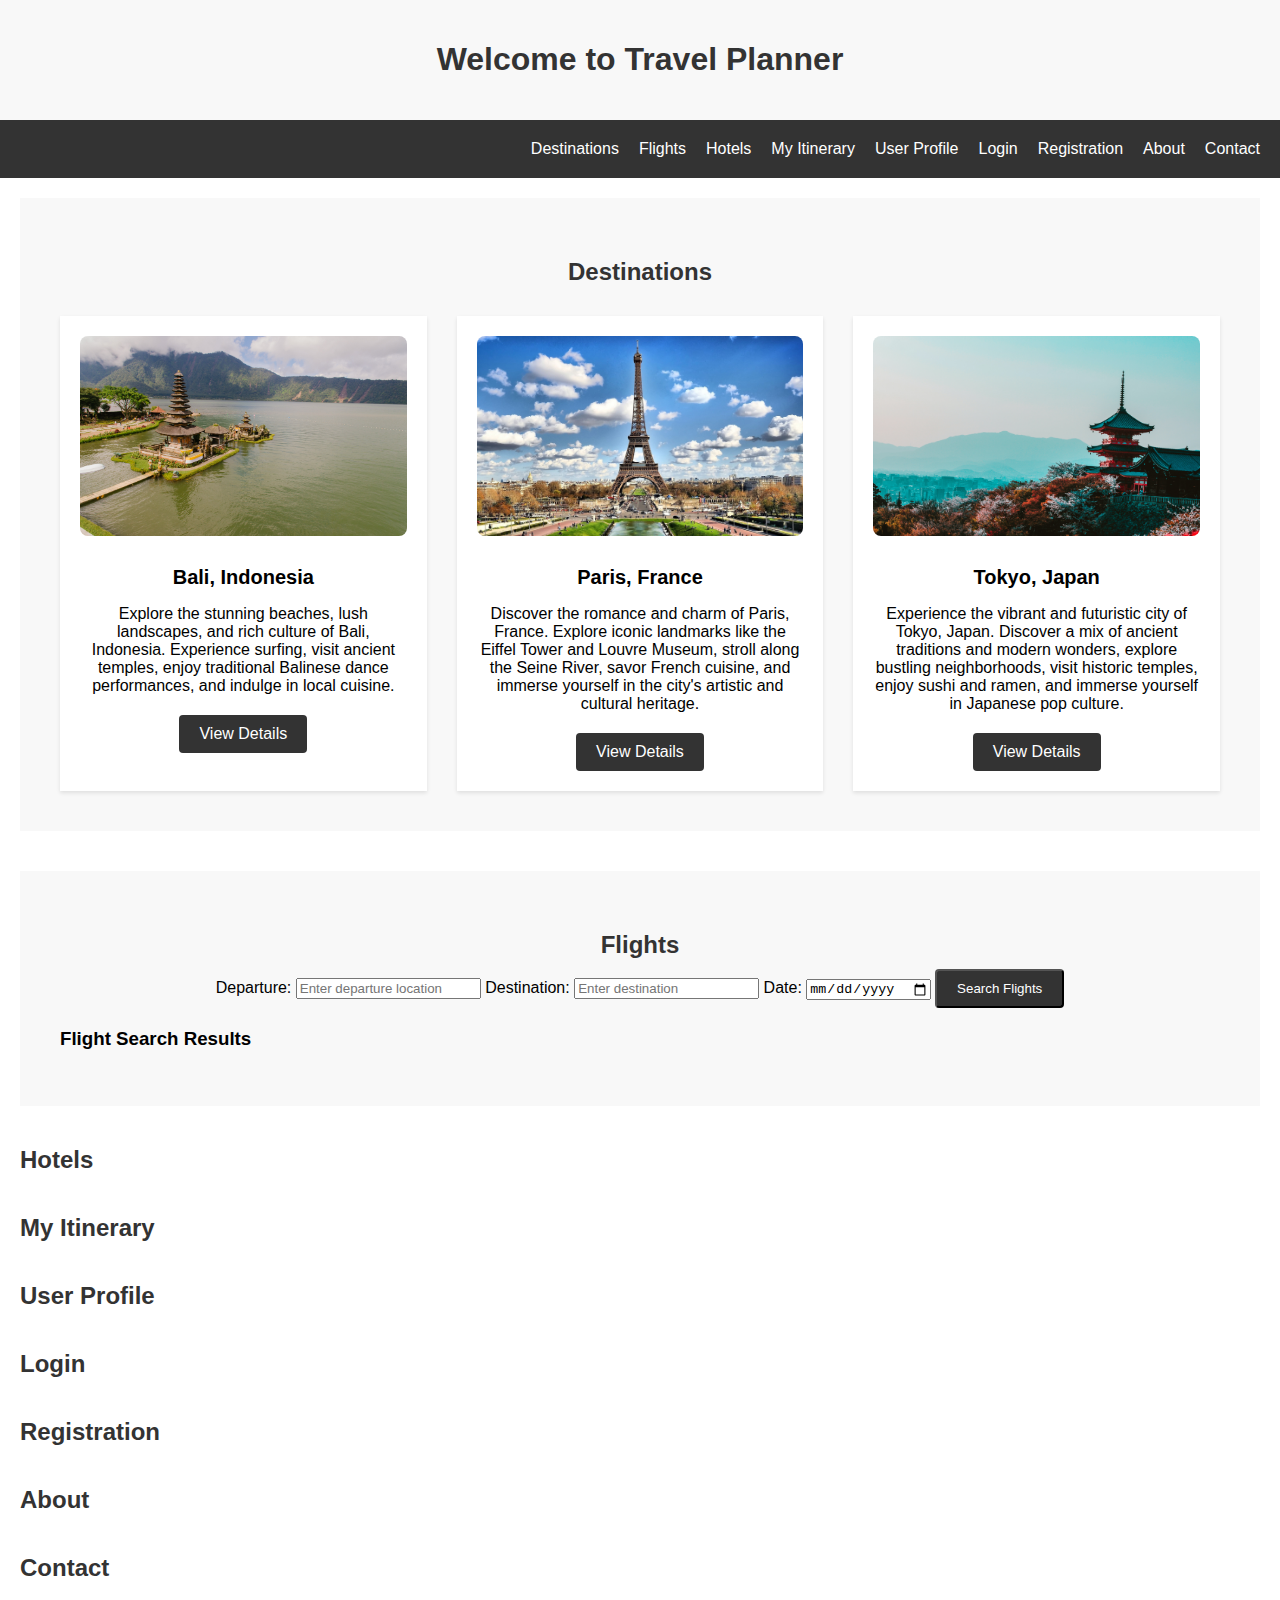
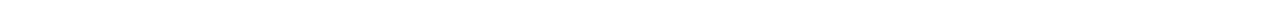
<file: mini project/new/index.html>
<head>
    <title>Travel Planner</title>
    <link rel="stylesheet" href="styles.css">
    <script src="app.js"></script>
</head>

<body>
    <header>
        <h1>Welcome to Travel Planner</h1>
    </header>

    <nav>
        <a href="#destinations">Destinations</a>
        <a href="#flights">Flights</a>
        <a href="#hotels">Hotels</a>
        <a href="#itinerary">My Itinerary</a>
        <a href="#user">User Profile</a>
        <a href="#login">Login</a>
        <a href="#registration">Registration</a>
        <a href="#about">About</a>
        <a href="#contact">Contact</a>
    </nav>

    <main>
        <section id="destinations">
            <h2>Destinations</h2>
            <div class="destination-container">
              <div class="destination">
                <img src="bali.jpg" alt="Bali, Indonesia">
                <h3>Bali, Indonesia</h3>
                <p>Explore the stunning beaches, lush landscapes, and rich culture of Bali, Indonesia. Experience surfing, visit ancient temples, enjoy traditional Balinese dance performances, and indulge in local cuisine.</p>
                <a href="#" class="btn">View Details</a>
              </div>
              <div class="destination">
                <img src="paris.jpg" alt="Paris, France">
                <h3>Paris, France</h3>
                <p>Discover the romance and charm of Paris, France. Explore iconic landmarks like the Eiffel Tower and Louvre Museum, stroll along the Seine River, savor French cuisine, and immerse yourself in the city's artistic and cultural heritage.</p>
                <a href="#" class="btn">View Details</a>
              </div>
              <div class="destination">
                <img src="tokyo.jpg" alt="Tokyo, Japan">
                <h3>Tokyo, Japan</h3>
                <p>Experience the vibrant and futuristic city of Tokyo, Japan. Discover a mix of ancient traditions and modern wonders, explore bustling neighborhoods, visit historic temples, enjoy sushi and ramen, and immerse yourself in Japanese pop culture.</p>
                <a href="#" class="btn">View Details</a>
              </div>
            </div>
          </section>
          


          <section id="flights">
            <h2>Flights</h2>
            <form id="flight-search-form" method="POST" action="flight-search.php">
              <label for="departure">Departure:</label>
              <input type="text" id="departure" name="departure" placeholder="Enter departure location">
          
              <label for="destination">Destination:</label>
              <input type="text" id="destination" name="destination" placeholder="Enter destination">
          
              <label for="date">Date:</label>
              <input type="date" id="date" name="date">
          
              <button type="submit" class="btn">Search Flights</button>
            </form>
          
            <div id="flight-search-results">
              <h3>Flight Search Results</h3>
              <ul>
                <!-- Flight search results will be dynamically added here -->
              </ul>
            </div>
          </section>
          
          

        <section id="hotels">
            <h2>Hotels</h2>
            <!-- Hotel search form -->
            <!-- Display hotel search results -->
        </section>


        <section id="itinerary">
            <h2>My Itinerary</h2>
            <!-- Display itinerary details and options -->
            <!-- Display itinerary items and allow editing -->
        </section>

        <section id="user">
            <h2>User Profile</h2>
            <!-- Display user profile information -->
            <!-- Allow user to manage their profile and settings -->
        </section>

        <section id="login">
            <h2>Login</h2>
            <!-- Login form -->
            <!-- Display login response or redirect to user profile -->
        </section>

        <section id="registration">
            <h2>Registration</h2>
            <!-- Registration form -->
            <!-- Display registration response or redirect to user profile -->
        </section>

        <section id="about">
            <h2>About</h2>
            <!-- About content -->
        </section>

        <section id="contact">
            <h2>Contact</h2>
            <!-- Contact form -->
        </section>
    </main>

    <script src="app.js"></script>
</body>

</html>
</file>
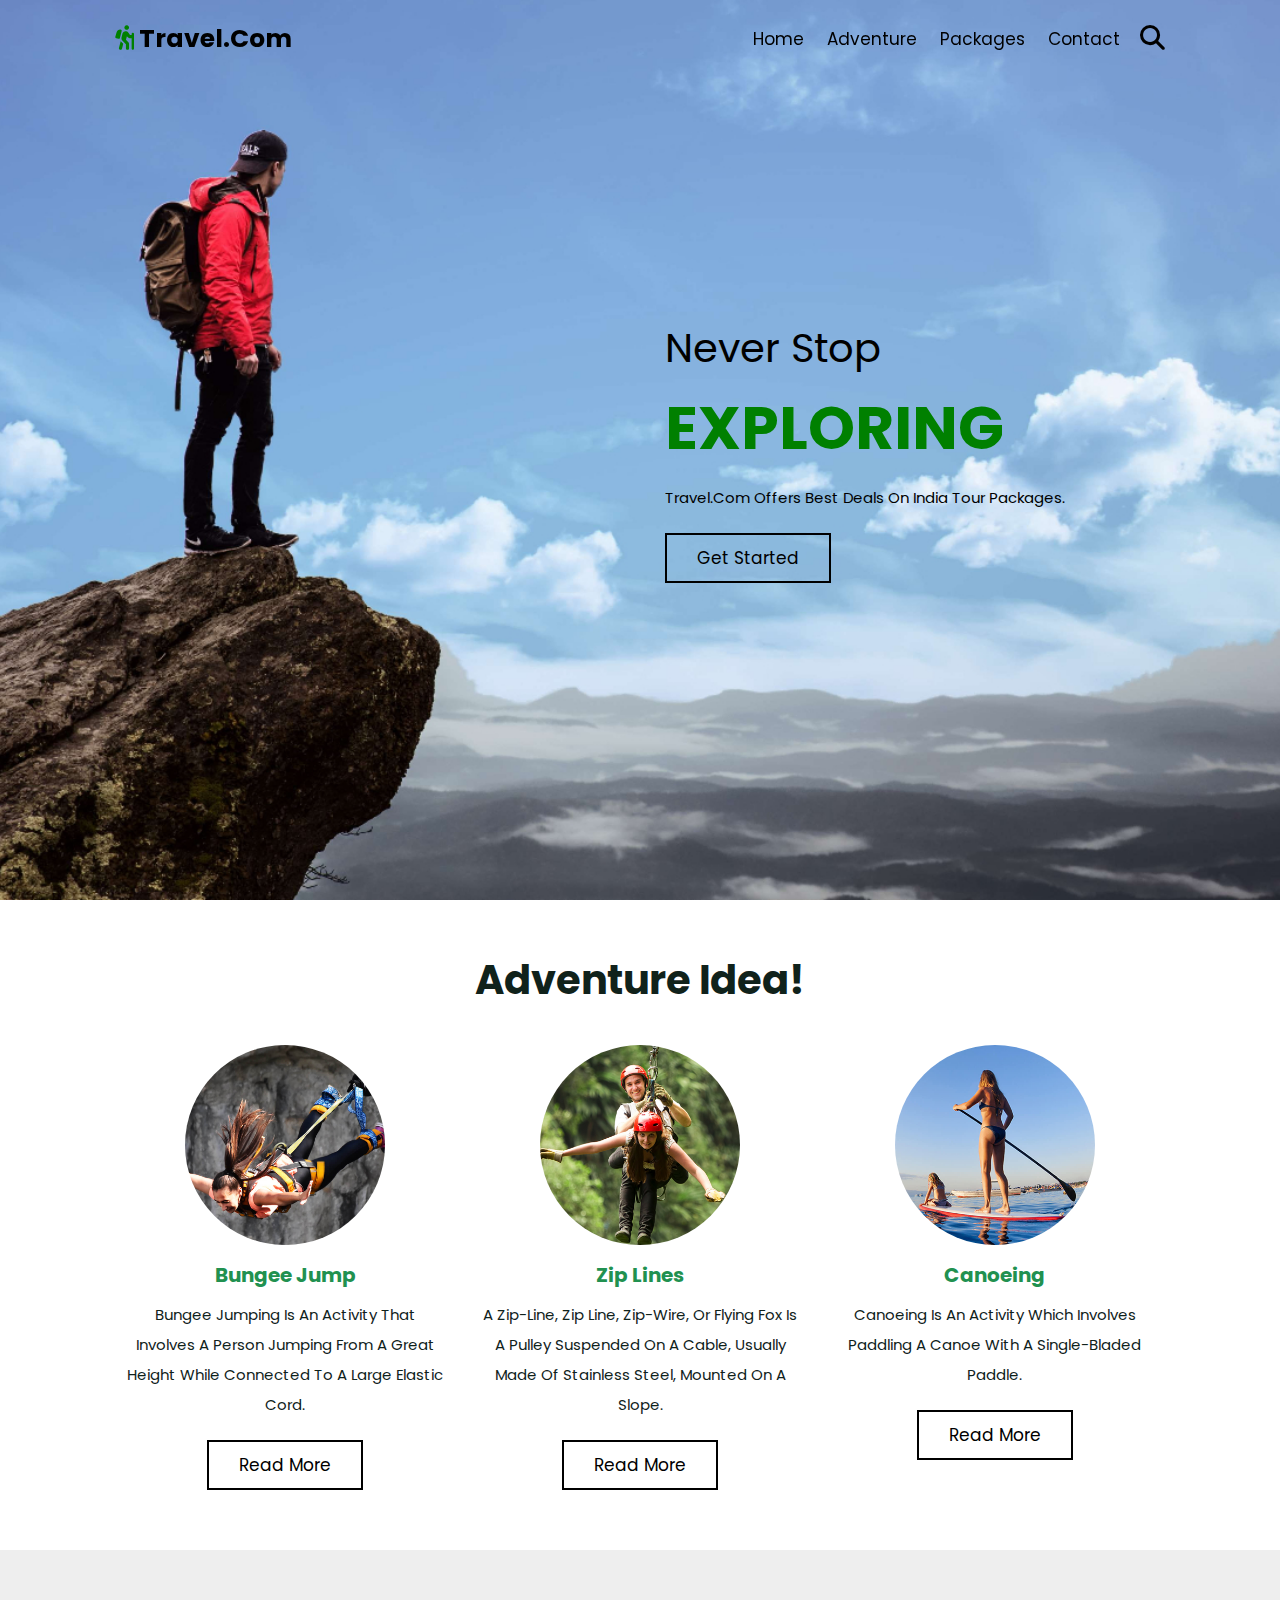
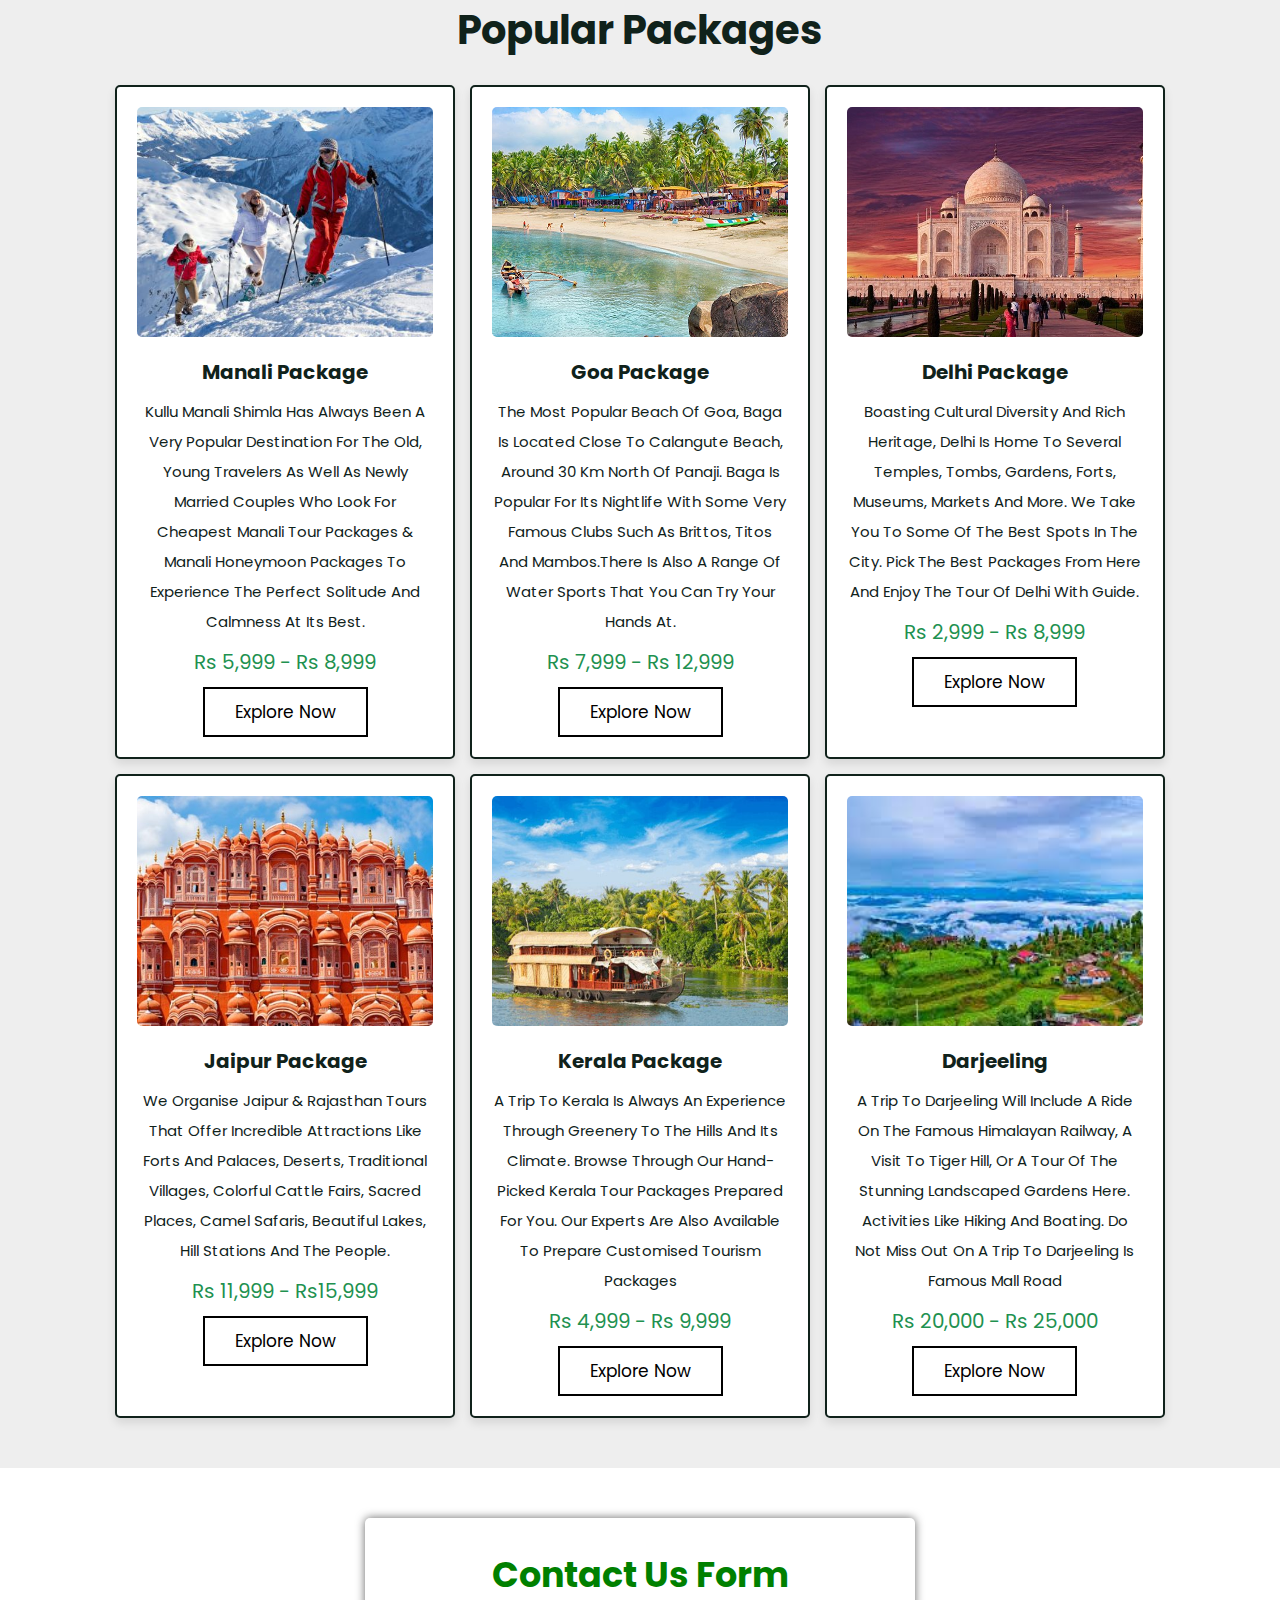
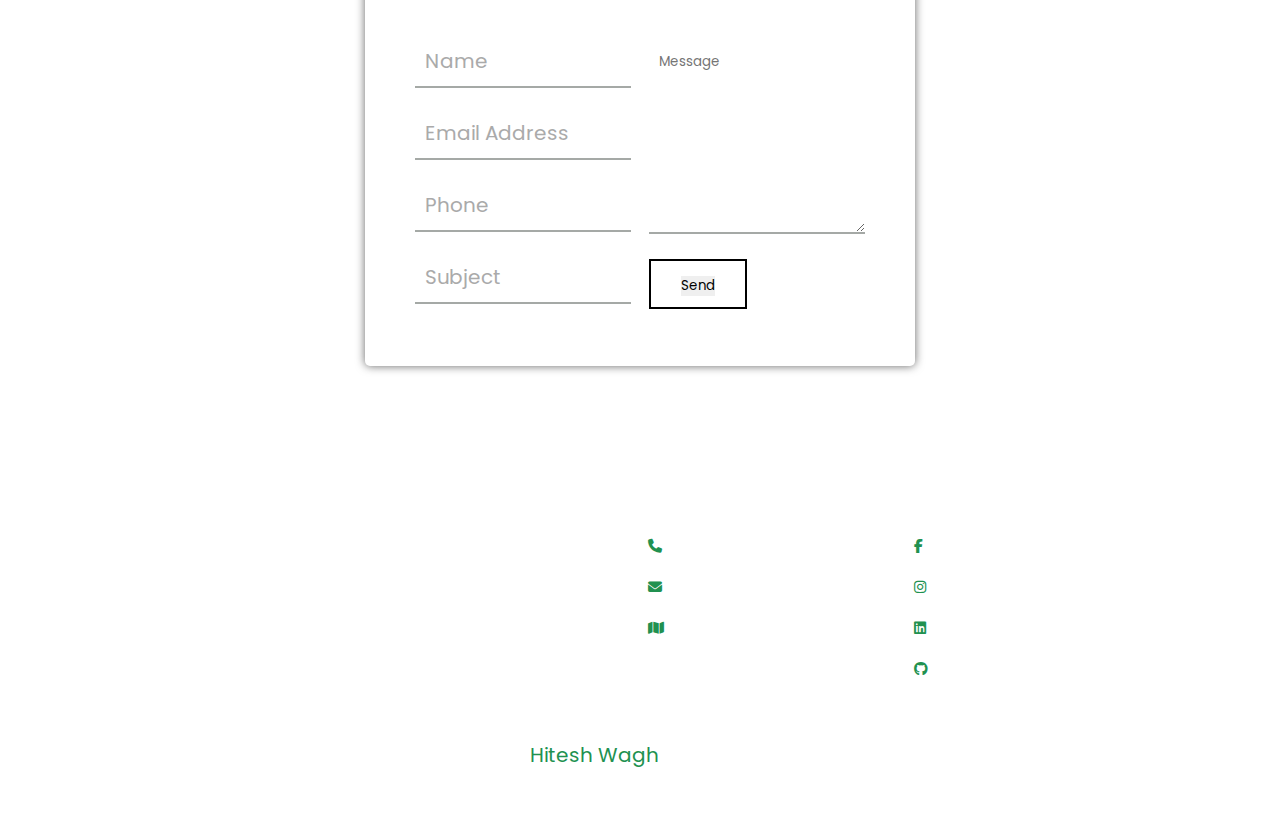
<file: mini project/Tour-Project-main/index.html>
<!DOCTYPE html>
<html>
<head>
    <title>Tour & Travel</title>
    <link rel="stylesheet" href="https://cdnjs.cloudflare.com/ajax/libs/font-awesome/6.1.1/css/all.min.css">
    <link rel="stylesheet" href="css/style.css">
    
</head>
<body>
    <header class="header">
        <a href="#" class="logo"><i class="fas fa-hiking"></i> travel.com</a>
        <nav class="navbar">
            <div id="nav-close" class="fas fa-times"></div>
            <a href="#home">home</a>
            <a href="#category">Adventure</a>
            <a href="#packages">packages</a>
            <a href="#contact">contact</a>
        </nav>
        <div class="icons">
            <div id="menu-btn" class="fas fa-bars"></div> 
            <div id="search-btn" class="fas fa-search"></div>
          
        </div>
    </header>

    <div class="search-form">
        <div id="close-search" class="fas fa-times"></div>
        <form action="">
        <input type="search" name="" placeholder="search here..." id="search-box">
        <label for="search-box" class="fas fa-search"></label>
        </form>
    </div>

    <section class="home" id="home">
   
        <div class="wrapper">
           
                <div class="box" style="background: url(images/home1.jpg) no-repeat;">
                <div class="content">
                    <span>never stop</span>
                    <h3>exploring</h3>
                    <p>Travel.com offers best deals on India tour packages.</p>
                    <a href="#category" class="btn">get started</a>
                </div>
                </div>  
        </div>
    </section>

    <section class="category" id="category">

        <h1 class="heading">Adventure Idea!</h1>
    
        <div class="box-container">
    
            <div class="box">
                <img src="images/category-1.jpg" alt="">
                <h3>bungee jump</h3>
                <p>Bungee jumping is an activity that involves a person jumping from a great height while connected to a large elastic cord.</p>
                <a href="https://en.wikipedia.org/wiki/Bungee_jumping" class="btn">read more</a>
            </div>
    
            <div class="box">
                <img src="images/category-2.jpg" alt="">
                <h3>zip lines</h3>
                <p>A zip-line, zip line, zip-wire, or flying fox is a pulley suspended on a cable, usually made of stainless steel, mounted on a slope.</p>
                <a href="https://en.wikipedia.org/wiki/Zip_line" class="btn">read more</a>
            </div>
    
            <div class="box">
                <img src="images/category-3.jpg" alt="">
                <h3>Canoeing</h3>
                <p>Canoeing is an activity which involves paddling a canoe with a single-bladed paddle.</p>
                <a href="https://en.wikipedia.org/wiki/Canoeing" class="btn">read more</a>
            </div>
    
        </div>
    
    </section>
    <section class="packages" id="packages">

        <h1 class="heading">popular packages</h1>
    
        <div class="box-container">
    
            <div class="box">
                <div class="image">
                    <img src="images/img-1.jpg" alt="">
                </div>
                <div class="content">
                    <h3>Manali Package</h3>
                    <p>Kullu Manali Shimla has always been a very popular destination for the old, young travelers as well as newly married couples who look for cheapest Manali tour packages & Manali Honeymoon Packages to experience the perfect solitude and calmness at its best.</p>
                    <div class="price">Rs 5,999 - Rs 8,999</div>
                    <a href="#contact" class="btn">explore now</a>
                </div>
            </div>
    
            <div class="box">
                <div class="image">
                    <img src="images/img-2.jpg" alt="">
                </div>
                <div class="content">
                    <h3>Goa Package</h3>
                    <p>The most popular beach of Goa, Baga is located close to Calangute beach, around 30 Km North of Panaji. Baga is popular for its nightlife with some very famous clubs such as Brittos, Titos and Mambos.There is also a range of water sports that you can try your hands at.</p>
                    <div class="price">Rs 7,999 - Rs 12,999</div>
                    <a href="#contact" class="btn">explore now</a>
                </div>
            </div>
    
            <div class="box">
                <div class="image">
                    <img src="images/img-3.jpg" alt="">
                </div>
                <div class="content">
                    <h3>Delhi Package</h3>
                    <p>Boasting cultural diversity and rich heritage, Delhi is home to several temples, tombs, gardens, forts, museums, markets and more. We take you to some of the best spots in the city. Pick the best packages from here and enjoy the tour of Delhi with guide.</p>
                    <div class="price">Rs 2,999 - Rs 8,999</div>
                    <a href="#contact" class="btn">explore now</a>
                </div>
            </div>
    
            <div class="box">
                <div class="image">
                    <img src="images/img-4.jpg" alt="">
                </div>
                <div class="content">
                    <h3>Jaipur Package</h3>
                    <p>We organise Jaipur & Rajasthan tours that offer incredible attractions like Forts and Palaces, Deserts, Traditional Villages, colorful cattle fairs, sacred places, camel safaris, beautiful lakes, hill stations and the people. </p>
                    <div class="price">Rs 11,999 - Rs15,999</div>
                    <a href="#contact" class="btn">explore now</a>
                </div>
            </div>
    
            <div class="box">
                <div class="image">
                    <img src="images/img-5.jpg" alt="">
                </div>
                <div class="content">
                    <h3>Kerala Package</h3>
                    <p>A trip to Kerala is always an experience through greenery to the hills and its climate. Browse through our hand-picked Kerala tour packages prepared for you. Our experts are also available to prepare customised tourism packages</p>
                    <div class="price">Rs 4,999 - Rs 9,999</div>
                    <a href="#contact" class="btn">explore now</a>
                </div>
            </div>
    
            <div class="box">
                <div class="image">
                    <img src="images/img-6.jpg" alt="">
                </div>
                <div class="content">
                    <h3>Darjeeling</h3>
                    <p>A trip to Darjeeling will include a ride on the famous Himalayan Railway, a visit to Tiger Hill, or a tour of the stunning landscaped gardens here. Activities like hiking and boating. Do not miss out on a trip to Darjeeling Is famous Mall Road</p>
                    <div class="price">Rs 20,000 - Rs 25,000</div>
                    <a href="#contact" class="btn">explore now</a>
                </div>
            </div>
    
        </div>
    
    </section>
    <section class="contact" id="contact">
    
    <div class="wrapper1">
        <div class="title1">
          <h1>contact us form</h1>
        </div>
        <div class="contact-form">
            <form method = "post" action = "contact_us.php">
          <div class="input-fields">
            
            <input type="text" class="input" placeholder="Name" name="name">
            <input type="email" class="input" placeholder="Email Address" name="email" pattern=".+@gmail\.com">
            <input type="phone" class="input" placeholder="Phone" name="phone">
            <input type="text" class="input" placeholder="Subject" name="subject">
          </div>
          <div class="msg">
            <textarea placeholder="Message" name="message"></textarea>
            <div class="btn1"><button type="submit">send</div>
            </form>
          </div>
        </div>
        </div> 
    
    </section>
    <section class="footer">

        <div class="box-container">
    
            <div class="box">
                <h3>Quick links</h3>
                <a href="#home">home</a>    
                <a href="#packages">packages</a>
                <a href="#query">query</a>
            </div>
    
            <div class="box">
                <h3>extra links</h3>
                <a href="#contact">ask questions</a>
                <a href="#">terms of use</a>
                <a href="#">privacy policy</a>
            </div>
    
            <div class="box">
                <h3>contact info</h3>
                <a href="tel:+918115585868"> <i class="fas fa-phone"></i> +91 8115585868 </a>
                <a href="mailto: yashsrivastav8115@gmail.com"> <i class="fas fa-envelope"></i> yashsrivastav8115@gmail.com </a>
                <a href="#"> <i class="fas fa-map"></i> Lucknow, india - 226010 </a>
            </div>
    
            <div class="box">
                <h3>follow us</h3>
                <a href="https://www.facebook.com/yash.srivastav0"> <i class="fab fa-facebook-f"></i> facebook </a>
                <a href="https://www.instagram.com/yash_srivastav_"> <i class="fab fa-instagram"></i> instagram </a>
                <a href="https://www.linkedin.com/in/yash-srivastav/"> <i class="fab fa-linkedin"></i> linkedin </a>
                <a href="https://github.com/Yash-srivastav16"> <i class="fab fa-github"></i> github </a>
            </div>
        </div>
        <div class="credit">created by <span>Hitesh Wagh</span> | all rights reserved!</div>
    </section>
    <!-- footer section ends -->
    <script src="js/script.js"></script>
</body>
</html>
</file>
<file: mini project/new/styles.css>
/* CSS styles for the website */

/* Global Styles */
body {
    font-family: Arial, sans-serif;
    margin: 0;
    padding: 0;
}

h1, h2 {
    color: #333;
}

/* Header Styles */
header {
    background-color: #f8f8f8;
    padding: 20px;
    text-align: center;
}

/* Navigation Styles */
nav {
    background-color: #333;
    display: flex;
    justify-content: flex-end;
    padding: 10px;
}

nav a {
    color: #fff;
    text-decoration: none;
    padding: 10px;
}

/* Main Content Styles */
main {
    margin: 20px;
}

/* Section Styles */
section {
    margin-bottom: 40px;
}

section h2 {
    margin-bottom: 10px;
}

/* Responsive Styles */
@media (max-width: 768px) {
    nav {
        justify-content: center;
    }

    nav a {
        margin: 5px;
    }

    main {
        padding: 10px;
    }

    section {
        margin-bottom: 20px;
    }
}

/* CSS styles for the Destinations section */

#destinations {
    background-color: #f8f8f8;
    padding: 40px;
    text-align: center;
}

.destination-container {
    display: grid;
    grid-template-columns: repeat(auto-fit, minmax(250px, 1fr));
    grid-gap: 30px;
    margin-top: 30px;
}

.destination {
    background-color: #fff;
    padding: 20px;
    text-align: center;
    box-shadow: 0 2px 4px rgba(0, 0, 0, 0.1);
}

.destination img {
    width: 100%;
    max-height: 200px;
    object-fit: cover;
    border-radius: 8px;
    margin-bottom: 10px;
}

.destination h3 {
    font-size: 20px;
    margin-bottom: 10px;
}

.destination p {
    margin-bottom: 20px;
}

.btn {
    display: inline-block;
    background-color: #333;
    color: #fff;
    padding: 10px 20px;
    text-decoration: none;
    border-radius: 4px;
}

.btn:hover {
    background-color: #555;
}
/* CSS styles for the Flights section */

#flights {
    background-color: #f8f8f8;
    padding: 40px;
    text-align: center;
  }
  
  #flight-search-form {
    margin-bottom: 20px;
  }
  
  #flight-search-results {
    text-align: left;
  }
  
  #flight-search-results h3 {
    margin-bottom: 10px;
  }
  
  #flight-search-results ul {
    list-style: none;
    padding: 0;
  }
  
  #flight-search-results li {
    margin-bottom: 10px;
  }
  
  .btn {
    display: inline-block;
    background-color: #333;
    color: #fff;
    padding: 10px 20px;
    text-decoration: none;
    border-radius: 4px;
  }
  
  .btn:hover {
    background-color: #555;
  }
</file>
<file: mini project/Tour-Project-main/css/style.css>
@import url('https://fonts.googleapis.com/css2?family=Poppins:ital,wght@0,100;0,300;0,400;0,500;0,600;1,100;1,300&display=swap');

*{
    font-family: 'Poppins', sans-serif;
    margin:0;
    padding:0;
    box-sizing: border-box;
    outline: none;
    border:none;
    text-decoration: none;
    text-transform: capitalize;
    transition: .2s linear;
}
html {
    font-size: 62.5%;
    overflow-x: hidden;
    scroll-behavior: smooth;
    scroll-padding-top: 5rem;
  }
  
section{
    padding:5rem 9%;
}
.btn{
    margin-top: 1rem;
    display: inline-block;
    border:0.2rem solid black;
    color:black;
    cursor:pointer;
    background:none;
    font-size:1.7rem;
    padding:1rem 3rem;

}
.btn:hover{
    background: black;
    color: white;
}
.heading {
    text-align: center;
    margin-bottom: 2.5rem;
    font-size: 4rem;
    color: #10221b;
  }
.header{
    position: fixed;
    top: 0;
    left: 0;
    right: 0;
    padding:2rem 9%;
    z-index: 1000;
    display: flex;
    align-items: center;
}
.header.active{
    background: #fff;
    box-shadow: 0 0.5rem 1rem rgba(0, 0, 0, 0.1);
}
.header .logo{
    margin-right: auto;
    font-size: 2.5rem;
    color:black;
    font-weight: bolder;
}
.wrapper1{
  margin-left: auto;
  margin-right: auto;
  top: 50%;
  left: 50%;
  width: 100%;
  max-width: 550px;
  padding: 30px;
  border-radius: 5px;
  box-shadow: 0 0 10px rgba(0,0,0,0.6);
}

.wrapper1 .title1 h1{
  color: green;
  text-align: center;
  margin-bottom: 25px;
  font-size: 3.5rem;
  
}

.contact-form{
  display: flex;
}

.input-fields{
  display: flex;
  flex-direction: column;
  margin-right: 4%;
 
}

.input-fields,
.msg{
  width: 60%;
}

.input-fields .input,
.msg textarea{
  margin: 10px 0;
  background: transparent;
  border: 0px;
  border-bottom: 2px solid #5f66618f;
  padding: 10px;
  color: black;
  width: 100%;
}

.msg textarea{
  height: 192px;
}
.msg .btn1{
  margin-top: 1rem;
  display: inline-block;
  border:0.2rem solid black;
  color:black;
  cursor:pointer;
  background:none;
  font-size:1.7rem;
  padding:1rem 3rem;

}

i{
        color:green;
}

.header .navbar a{
    margin-left: 2rem;
    font-size: 1.7rem;
    color: black;
    
}
.header .navbar a:hover{
    color: green;
}
.header .navbar #nav-close{
    font-size: 5rem;
    cursor: pointer;
    color: black;
    display: none;
}
.header .icons a, .header .icons div{
    font-size: 2.5rem;
    margin-left: 2rem;
    cursor:pointer;
    color:black;
}

.header.icons a:hover, .header.icons div:hover{
    color: green;
}
.header #menu-btn{
    display: none;
}

.search-form{
    position: fixed;
    top:0;
    left:0;
    height: 100%;
    width:100%;
    background:rgba(0,0,0,0.8);
    display:flex;
    align-items: center;
    justify-content: center;
    z-index:10000;
    transform: translateY(-110%);
    }

.search-form.active{
    transform: translateY(0%);
}

#close-search{
    position: absolute;
    top:1.5rem;
    right:2.5rem;
    cursor:pointer;
    color:white;
    font-size:5rem;

}
#close-search:hover{
    color:green;

}
form{
    width:70rem;
    margin: 0 2rem;
    padding-bottom: 2rem;
    border-bottom: .2rem solid white;
    display:flex;
    align-items: center;
}
form input{
    width:100%;
    font-size: 2rem;
    color:white;
    text-transform: none;
    background: none;
    padding-right: 2rem;
}

form input::placeholder{
    color:#aaa;

}

form label{
    font-size: 3rem;
    cursor:pointer;
    color:white;
    
}
form label:hover{
    color:green;
}
.home{
    padding:0;

}
.home .box{
    min-height:100vh;
    display:flex;
    align-items: center;
    background-size: cover !important;
    background-position: center !important;
    justify-content: flex-end;
    padding: 2rem 9%;

}

.home .content{
    width:50rem;

}
.home .content span{
    font-size: 4rem;
    color:black;
}
.home .content h3{
    font-size: 6rem;
    color:green;
    padding-top: .5rem;
    text-transform: uppercase;
}
.home .content p{
    line-height: 2;
    color:black;
    font-size: 1.5rem;
    padding:1rem 0;
}
.category .box-container{
    display: -ms-grid;
    display: grid;
    -ms-grid-columns: (minmax(29rem, 1fr))[auto-fit];
    grid-template-columns: repeat(auto-fit, minmax(29rem, 1fr));
    gap: 1.5rem;
}

.category .box-container .box {
    text-align: center;
    padding: 1rem;
  }
  .category .box-container .box img {
    height: 20rem;
    width: 20rem;
    border-radius: 50%;
    margin-bottom: 1rem;
  }
  .category .box-container .box h3 {
    font-size: 2rem;
    color: #219150;
  }
  
  .category .box-container .box p {
    font-size: 1.5rem;
    color: #10221b;
    padding: 1rem 0;
    line-height: 2;
  }
  .packages {
    background: #eee;
  }
  
  .packages .box-container {
    display: -ms-grid;
    display: grid;
    -ms-grid-columns: (minmax(32rem, 1fr))[auto-fit];
        grid-template-columns: repeat(auto-fit, minmax(32rem, 1fr));
    gap: 1.5rem;
  }
  
  .packages .box-container .box {
    text-align: center;
    background: #fff;
    border: 0.2rem solid #10221b;
    -webkit-box-shadow: 0 0.5rem 1rem rgba(0, 0, 0, 0.1);
            box-shadow: 0 0.5rem 1rem rgba(0, 0, 0, 0.1);
    border-radius: .5rem;
  }
  
  .packages .box-container .box:hover {
    background: #10221b;
  }
  
  .packages .box-container .box:hover .content > * {
    color: #fff;
  }
  
  .packages .box-container .box:hover .btn {
    border-color: #fff;
  }
  
  .packages .box-container .box:hover .btn:hover {
    background: #fff;
    color: #10221b;
  }
  
  .packages .box-container .box .image {
    height: 25rem;
    overflow: hidden;
    padding: 2rem;
    padding-bottom: 0;
    border-radius: .5rem;
  }
  
  .packages .box-container .box .image img {
    height: 100%;
    width: 100%;
    -o-object-fit: cover;
       object-fit: cover;
    border-radius: .5rem;
  }
  
  .packages .box-container .box .content {
    padding: 2rem;
  }
  
  .packages .box-container .box .content h3 {
    font-size: 2rem;
    color: #10221b;
  }
  
  .packages .box-container .box .content p {
    font-size: 1.5rem;
    color: #10221b;
    padding: 1rem 0;
    line-height: 2;
  }
  
  .packages .box-container .box .content .price {
    font-size: 2rem;
    color: #219150;
  }

  .footer {
    background: -webkit-gradient(linear, left top, left bottom, from(rgba(0, 0, 0, 0.5)), to(rgba(0, 0, 0, 0.5))), url(../images/footer-bg.jpg) no-repeat;
    background: linear-gradient(rgba(0, 0, 0, 0.5), rgba(0, 0, 0, 0.5)), url(../images/footer.jpg) no-repeat;
    background-size: cover;
    background-position: center;
    background-attachment: fixed;
  }
  
  .footer .box-container {
    display: -ms-grid;
    display: grid;
    -ms-grid-columns: (minmax(25rem, 1fr))[auto-fit];
        grid-template-columns: repeat(auto-fit, minmax(25rem, 1fr));
    gap: 1.5rem;
  }
  
  .footer .box-container .box h3 {
    font-size: 2rem;
    padding: 1.5rem 0;
    color: #fff;
  }
  
  .footer .box-container .box a {
    display: block;
    font-size: 1.4rem;
    color: #fff;
    padding: 1rem 0;
  }
  
  .footer .box-container .box a i {
    color: #219150;
    padding-right: .5rem;
  }
  
  .footer .box-container .box a:hover {
    color: #219150;
  }
  
  .footer .box-container .box a:hover i {
    padding-right: 2rem;
  }
  
  .footer .credit {
    text-align: center;
    margin-top: 2.5rem;
    padding: 1rem;
    padding-top: 2.5rem;
    font-size: 2rem;
    color: #fff;
  }
  
  .footer .credit span {
    color: #219150;
  }
  


@media (max-width:1200px){
    .header{
        padding: 2rem;
    }
    section{
        padding:3rem 2rem;
    }
}

@media (max-width:991px){
    html{
        font-size: 55%;
    }
    .home .box{
        padding: 2rem;
        justify-content: center;
        background-position: right !important;
    }
    .home .box .conent{
        text-align: center;

    }
    .home .box .conent span{
        font-size: 3rem;
    }
    .home .box .conent h3{
        font-size: 4rem;
    }
}
@media (max-width:768px){
    .header #menu-btn{
        display: inline-block;
    }
    .header .navbar{
        position: fixed;
        top:0; left:-110%;
        background: white;
        z-index:10000;
        width: 35rem;
        height: 100%;
       
        display:flex;
        flex-flow: column;
        align-items: center;
        justify-content: center;
        
    }
    .header .navbar.active{
        left:0;
        box-shadow: 0 0 0 100vw rgba(0,0,0,0.8);
    }
    .header .navbar a{
        margin:1rem 0;
        font-size: 3rem;
    }
    .header .navbar #nav-close{
        display: block;
        position: absolute;
        top:1rem; right:2rem;
    }
    .contact-form{
      flex-direction: column;
    }
    .msg textarea{
      height: 80px;
    }
    .input-fields,
    .msg{
      width: 100%;
    }
  }
   

@media (max-width:450px){
    html{
        font-size: 50%;
    }
    .heading {
        font-size: 3rem;
      }
}
</file>
